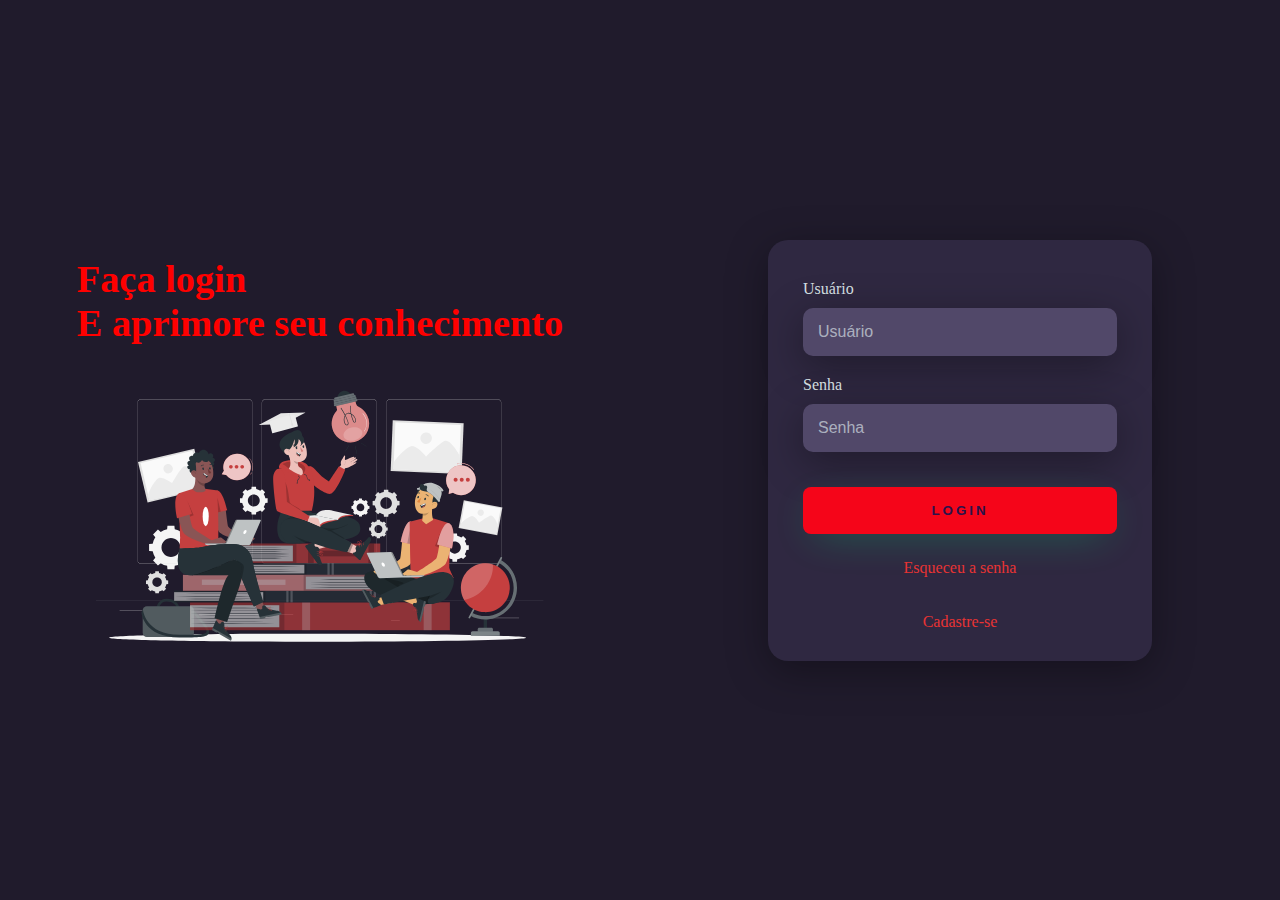
<file: tcc-sbsc-2023/index.html>
<!DOCTYPE html>
<html lang="en">
<head>
    <meta charset="UTF-8">
    <meta name="viewport" content="width=device-width, initial-scale=1.0">
    <link rel="stylesheet" href="sty.css">
    <title>Login</title>
</head>
<body>
    <form onsubmit="return validarLogin()">
    <div class="main-login">
        <div class="left-login">
            <h1>Faça login<br> E aprimore seu conhecimento </h1>
            <img src="login.svg" class="left-login-image" alt="livros">
        </div>
        <div class="right-login">
            <div class="card-login">
                <div class="textfield">
                    <label for="usuario">Usuário</label>
                    <input type="text" name="usuario" id="usuario" placeholder="Usuário">
                </div>

                <div class="textfield">
                    <label for="usuario">Senha</label>
                    <input type="password" name="senha" id="senha"  placeholder="Senha">
                </div>

                <button type="submit" class="btn-login">Login</button>
                <a style="text-decoration: none; color: rgb(232, 51, 51);"  href="esquecesenhareal.html">Esqueceu a senha</a> <br> <br>
                <a style="text-decoration: none; color: rgb(232, 51, 51);" href="cadastroreal.html">Cadastre-se</a> 
                 
            </div>
        </div>
    </div>
    </form>

    <script>
        function validarLogin() {
            var usuario = document.getElementById('usuario').value;
            var senha = document.getElementById('senha').value;

            if (usuario === "thayna123@gmail.com" && senha === "16112005") {
                alert('Sucesso');
                location.href = "homereal.html";
            } else {
                alert('Usuário ou senha incorretos');
            }

            // Retornar false para evitar o envio do formulário
            return false;
        }
    </script>
</body>
</html>
</file>
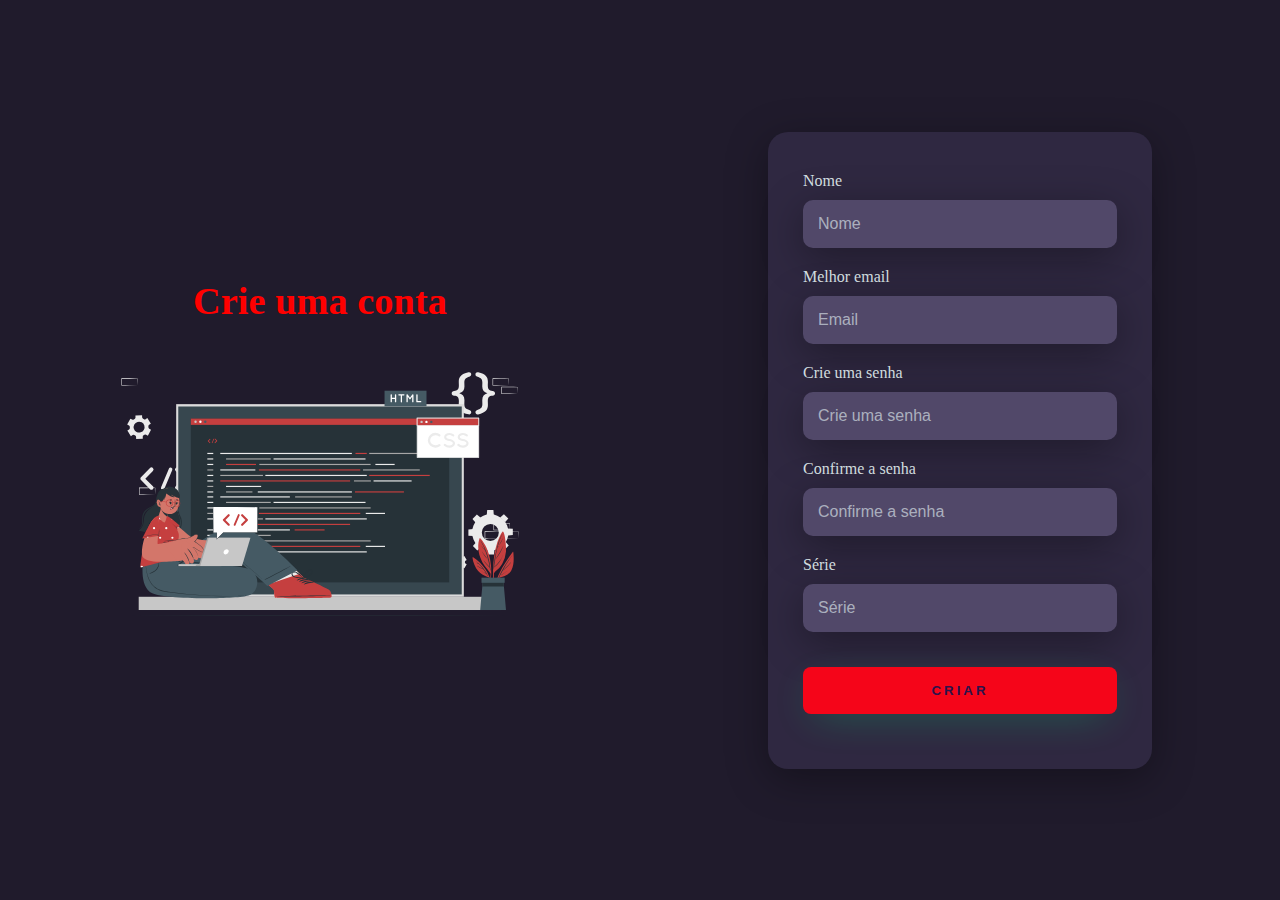
<file: tcc-sbsc-2023/cadastroreal.html>
<!DOCTYPE html>
<html lang="en">
<head>
    <meta charset="UTF-8">
    <meta name="viewport" content="width=device-width, initial-scale=1.0">
    <link rel="stylesheet" href="sty.css">
    <title>Cadastro</title>
</head>
<body>
    <form onsubmit="return validarCadastro()">
    <div class="main-login">
        <div class="left-login">
            <h1>Crie uma conta <br>  </h1>
            <img src="cada.svg" class="left-login-image" alt="livros">
        </div>
        <div class="right-login">
            <div class="card-login">

                <div class="textfield">
                    <label for="nome">Nome</label>
                    <input type="text" name="nome" id="nome" placeholder="Nome">
                </div>

                <div class="textfield">
                    <label for="email">Melhor email</label>
                    <input type="text" name="email" id="email"  placeholder="Email">
                </div>

                <div class="textfield">
                    <label for="criasenha">Crie uma senha</label>
                    <input type="password" name="senha" id="criasenha" placeholder="Crie uma senha">
                </div>

                <div class="textfield">
                    <label for="csenha">Confirme a senha</label>
                    <input type="password" name="csenha" id="confirmasenha" placeholder="Confirme a senha">
                </div>

                <div class="textfield">
                    <label for="serie">Série</label>
                    <input type="text" name="serie" id="serie" placeholder="Série">
                </div>

                <button type="submit" class="btn-login">Criar</button>
                
            </div>
        </div>
    </div>
    </form>

    <script>
        function validarCadastro() {
            var nome = document.getElementById('nome').value;
            var email = document.getElementById('email').value;
            var senha = document.getElementById('criasenha').value;
            var confirmarSenha = document.getElementById('confirmasenha').value;
            var serie = document.getElementById('serie').value;

            if (nome.trim() === "") {
                alert('Por favor, insira o nome');
                return false;
            }

            if (email.trim() === "") {
                alert('Por favor, insira o email');
                return false;
            }

            if (senha.trim() === "") {
                alert('Por favor, insira a senha');
                return false;
            }

            if (confirmarSenha.trim() === "") {
                alert('Por favor, confirme a senha');
                return false;
            }

            if (senha !== confirmarSenha) {
                alert('As senhas não coincidem');
                return false;
            }

            if (serie.trim() === "") {
                alert('Por favor, insira a série');
                return false;
            }

            // O formulário está válido, pode ser enviado
            return true;
        }
    </script>
<script>
        function validar(){
      
      var Mensagem = "";
      var txtPrimeiroNome = document.getElementById('nome').value;
      var txtSobreNome = document.getElementById('sobre').value;
      var txtMelhorEmail = document.getElementById('email').value;
      var txtCurso = document.getElementById('curso').value;
      var txtCrieumaSenha = document.getElementById('senha').value;
      
      
      

      if(txtPrimeiroNome == ""){
          Mensagem  = Mensagem + "-Primeiro Nome\n" 
      }

      if(txtSobreNome == ""){
          Mensagem  = Mensagem + "-Sobre Nome\n" 
      }

      if(txtMelhorEmail == ""){
          Mensagem  = Mensagem + "-Melhor Email\n" 
      }

      if(txtCrieumaSenha == ""){
          Mensagem  = Mensagem + "-Crie uma senha\n" 
      }

      if(txtCurso == ""){
          Mensagem  = Mensagem + "-Curso\n" 
      }

      


      
      if(Mensagem != ""){
              // alert("Preencha os Campos abaixo:\n" + Mensagem)
              Swal.fire('Complete os Campos Abaixo:\n' + Mensagem)
      }

      else{
          // alert("Cadastrado com Sucesso")
          Swal.fire({
          icon: 'success',
          title: 'Cadastrado com Sucesso',
          
          showConfirmButton: false,
          
          })

          document.getElementById("hdnCadastro").value = 1;
          form.submit();
      }
  }



      </script>
</file>
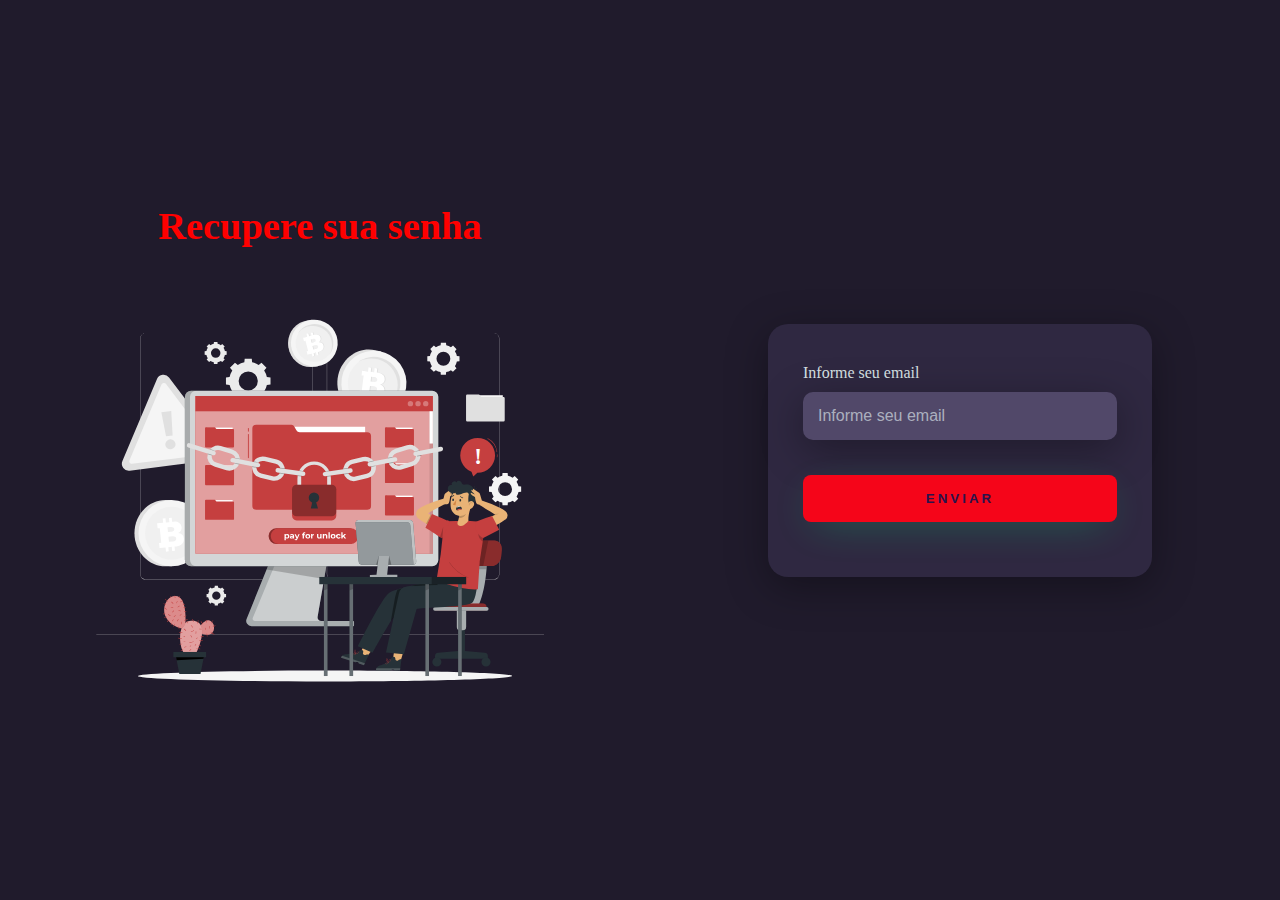
<file: tcc-sbsc-2023/esquecesenhareal.html>
<!DOCTYPE html>
<html lang="en">
<head>
    <meta charset="UTF-8">
    <meta name="viewport" content="width=device-width, initial-scale=1.0">
    <link rel="stylesheet" href="sty.css">
    <title>Esqueceu senha</title>
</head>
<body>
    <form onsubmit="return enviarEmail()">
        <div class="main-login">
            <div class="left-login">
                <h1>Recupere sua senha<br></h1>
                <img src="esque.svg" class="left-login-image" alt="livros">
            </div>
            <div class="right-login">
                <div class="card-login">
                    <div class="textfield">
                        <label for="email">Informe seu email</label>
                        <input type="text" name="email" id="email" placeholder="Informe seu email">
                    </div>
                    <button type="submit" class="btn-login">Enviar</button>
                </div>
            </div>
        </div>
    </form>

    <script>
        function enviarEmail() {
            var email = document.getElementById('email').value;

            if (email.trim() === "") {
                alert('Por favor, digite seu email');
                return false;
            }

            // Simulação de envio do email de redefinição de senha
            alert('Um email de redefinição de senha foi enviado para: ' + email);
            return true;
        }
    </script>
</body>
</html>
</file>
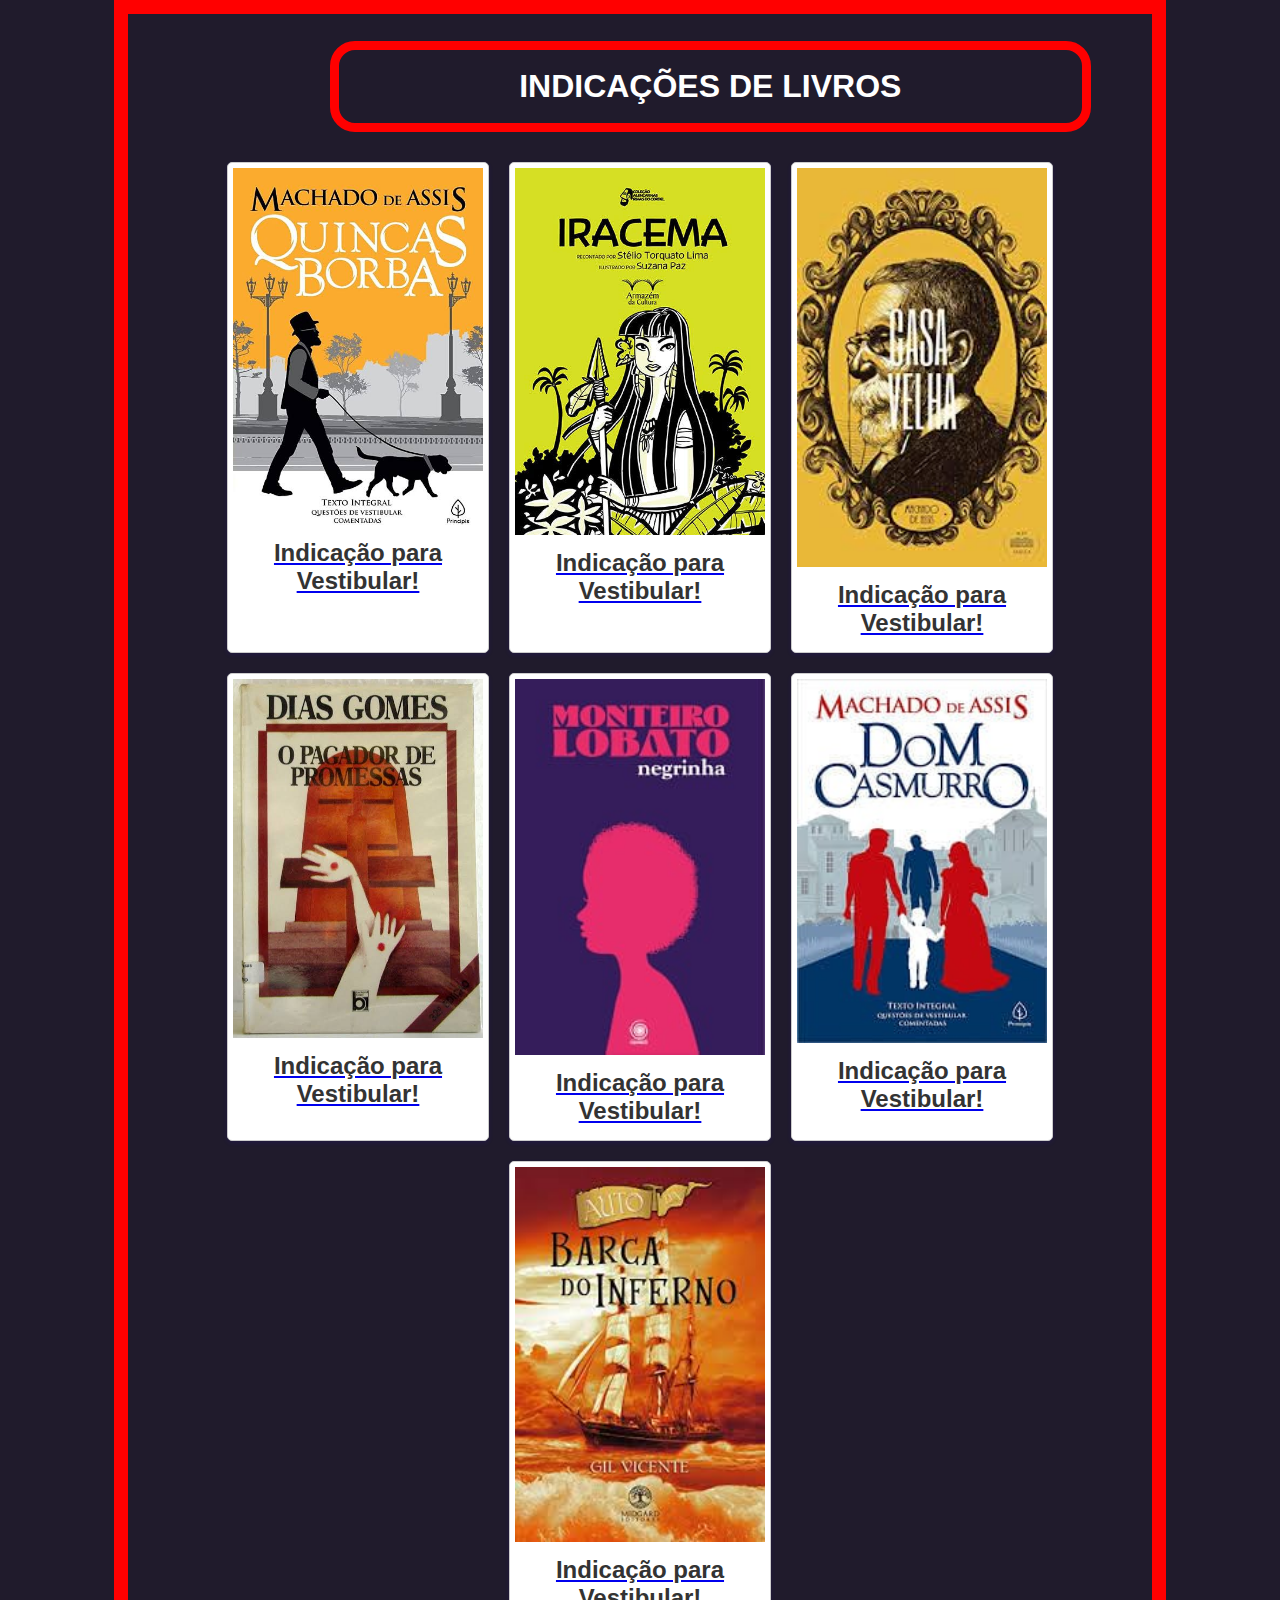
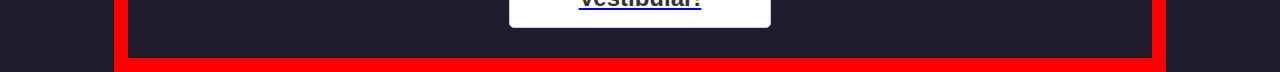
<file: tcc-sbsc-2023/indicações.html>
<!DOCTYPE html>
<meta charset="UTF-8">
<html>
<head>
  <title>Indicações de Livros</title>
  <style>
      /* Estilos CSS */
      body {
      font-family: Arial, sans-serif;
      background-color: #f2f2f2;
      margin: 0;
      padding: 0;
    
    }

    h1 {
      text-align: center;
      color: #fff;
    }

    .book-container {
      display: flex;
      flex-wrap: wrap;
      justify-content: center;
      max-width: 1200px;
      margin: 0 auto;
      padding: 20px;
    }

    .book {
      width: 250px;
      margin: 10px;
      background-color: #fff;
      border-radius: 5px;
      box-shadow: 0 2px 5px rgba(47, 0, 255, 0.1);
      overflow: hidden;
      border: 1px solid #ccc;
      transition: box-shadow 0.3s ease;
      padding: 5px;
    }

    .book:hover {
      box-shadow: 0 19px 28px rgba(0, 0, 0, 0.2);
    }

    .book:hover img {
      transform: scale(1.1);
    }

    .book:hover ~ .book:not(:hover) {
      filter: blur(4px); /* Desfoca os demais livros */
    }

    .book:hover ~ .book:not(:hover) .book-title {
      opacity: 0.5; /* Reduz a opacidade dos títulos dos demais livros */
    }

    

    .book img {
      width: 100%;
      height: auto;
    }

    .book-title {
      text-align: center;
      margin: 10px 0;
      color: #333;
    }

    #borda {
    border: 9px solid red;
    border-radius: 25px;
    background-color: #201b2c;
    padding: 18px;
    width: 69%;
    margin: 0%;
    margin-top: 3vh;
    margin-left: 202px;
  }

  </style>
</head>
<body style="background-color: #201b2c;">
  <div style="width: 80%; height: 102%; background-color: #201b2c; margin: auto; border: 14px solid red;">
  <h1 id="borda">INDICAÇÕES DE LIVROS</h1>
  <div class="book-container">
    <div class="book">
      <a target="_blank" href="https://books.googleusercontent.com/books/content?req=[base64]">
      <img src="quincas.jpeg" alt="Livro 1">
      <h2 class="book-title">Indicação para Vestibular! </h2>
    </a>
    </div>
    <div class="book">
      <a target="_blank" href="http://objdigital.bn.br/Acervo_Digital/Livros_eletronicos/iracema.pdf">
      <img src="iracema.jpeg" alt="Livro 2">
      <h2 class="book-title">Indicação para Vestibular!</h2>
    </a>
    </div>
    <div class="book">
      <a target="_blank" href="https://books.googleusercontent.com/books/content?req=[base64]">
      <img src="casa.jpeg" alt="Livro 3">
      <h2 class="book-title">Indicação para Vestibular!</h2>
    </a>
    </div>
    <div class="book">
      <a target="_blank" href="https://teatroemescalahome.files.wordpress.com/2021/06/o_pagador_de_promessas_-_dias_gomes.pdf">
      <img src="pagador.jpeg" alt="Livro 3">
      <h2 class="book-title">Indicação para Vestibular!</h2>
    </a>
    </div>
    <div class="book">
      <a target="_blank" href="https://metavest.com.br/livros/negrinha-Monteiro-Lobato.pdf">
      <img src="negrinha.jpeg" alt="Livro 3">
      <h2 class="book-title">Indicação para Vestibular!</h2>
    </a>
    </div>
    <div class="book">
      <a target="_blank" href="https://ddcus.org/pdf/summer_reading/11th_grade/Dom_Casmurro-Machado_de_Assis.pdf">
      <img src="dom.jpeg" alt="Livro 3">
      <h2 class="book-title">Indicação para Vestibular!</h2>
    </a>
    </div>
    <div class="book">
      <a target="_blank" href="https://www.curso-objetivo.br/vestibular/obras_literarias/Gil_Vicente/auto_da_barca_do_inferno.pdf">
      <img src="barca.jpeg" alt="Livro 3">
      <h2 class="book-title">Indicação para Vestibular!</h2>
    </a>
    </div>
    <!-- Adicione mais livros conforme necessário -->
  </div>
</div>
</body>
</html>
</file>
<file: tcc-sbsc-2023/sty.css>
body {
    margin: 0;
}

body * {
    box-sizing: border-box;
}

.main-login {
    width: 100vw ;
    height: 100vh;
    background: #201b2c;
    display: flex;
    justify-content: center;
    align-items: center;


}

.left-login {
    width: 50vw;
    height: 100vh;
    display: flex;
    justify-content: center;
    align-items: center;
    flex-direction: column;

}

.left-login > h1 {
    font-size: 3vw;
    color:#FF0000 ;
    
}

.left-login-image {
    width:35vw ;
}

.right-login {
    width: 50vw;
    height: 100vh;
    display: flex;
    justify-content: center;
    align-items: center;
}

.card-login {
    width: 60%;
    display: flex;
    justify-content: center;
    align-items: center;
    flex-direction: column;
    padding: 30px 35px;
    background: #2f2841 ;
    border-radius: 20px;
    box-shadow: 0px 10px 40px #00000056;


}

.card-login > h1 {
    color: #FF0000;
    font-weight: 800;
    margin: 0;


}

.textfield {
    width: 100%;
    display: flex;
    flex-direction: column;
    align-items: flex-start;
    justify-content: center;
    margin: 10px 0px;

}

.textfield > input {
    width: 100%;
    border: none;
    border-radius: 10px;
    padding: 15px;
    background: #514869;
    color: white ;
    font-size: 12pt;
    box-shadow: 0px 10px 40px #00000056;
    outline: none;
    box-sizing: border-box;

}

.textfield > label {
    color: #f0ffffde;
    margin-bottom: 10px;


}

.textfield > input::placeholder {
    color: #f0ffff94;

}

.btn-login {
    width: 100%;
    padding: 16px 0px;
    margin: 25px;
    border: none;
    border-radius: 8px;
    outline: none;
    text-transform: uppercase;
    font-weight: 800;
    letter-spacing: 3px;
    color: #2b134b;
    background: hsl(355, 96%, 49%);
    cursor: pointer;
    box-shadow: 0px 10px 40px -12px #00ff8052;

}

@media only screen and (max-width: 950px) {
    .card-login {
        width: 85%;
    }
    
}

@media only screen and (max-width : 600px) {
    .main-login{
        flex-direction: column;
    }
    .left-login > h1 {
        display:none ;

    }
    .left-login{
        width:100% ;
        height: auto;

    }

    .right-login{
        width: 100%;
        height: auto;
    }

    .left-login-image{
        width: 30vh ;
    }

    .card-login{
        width: 90%;

    }


}
</file>
